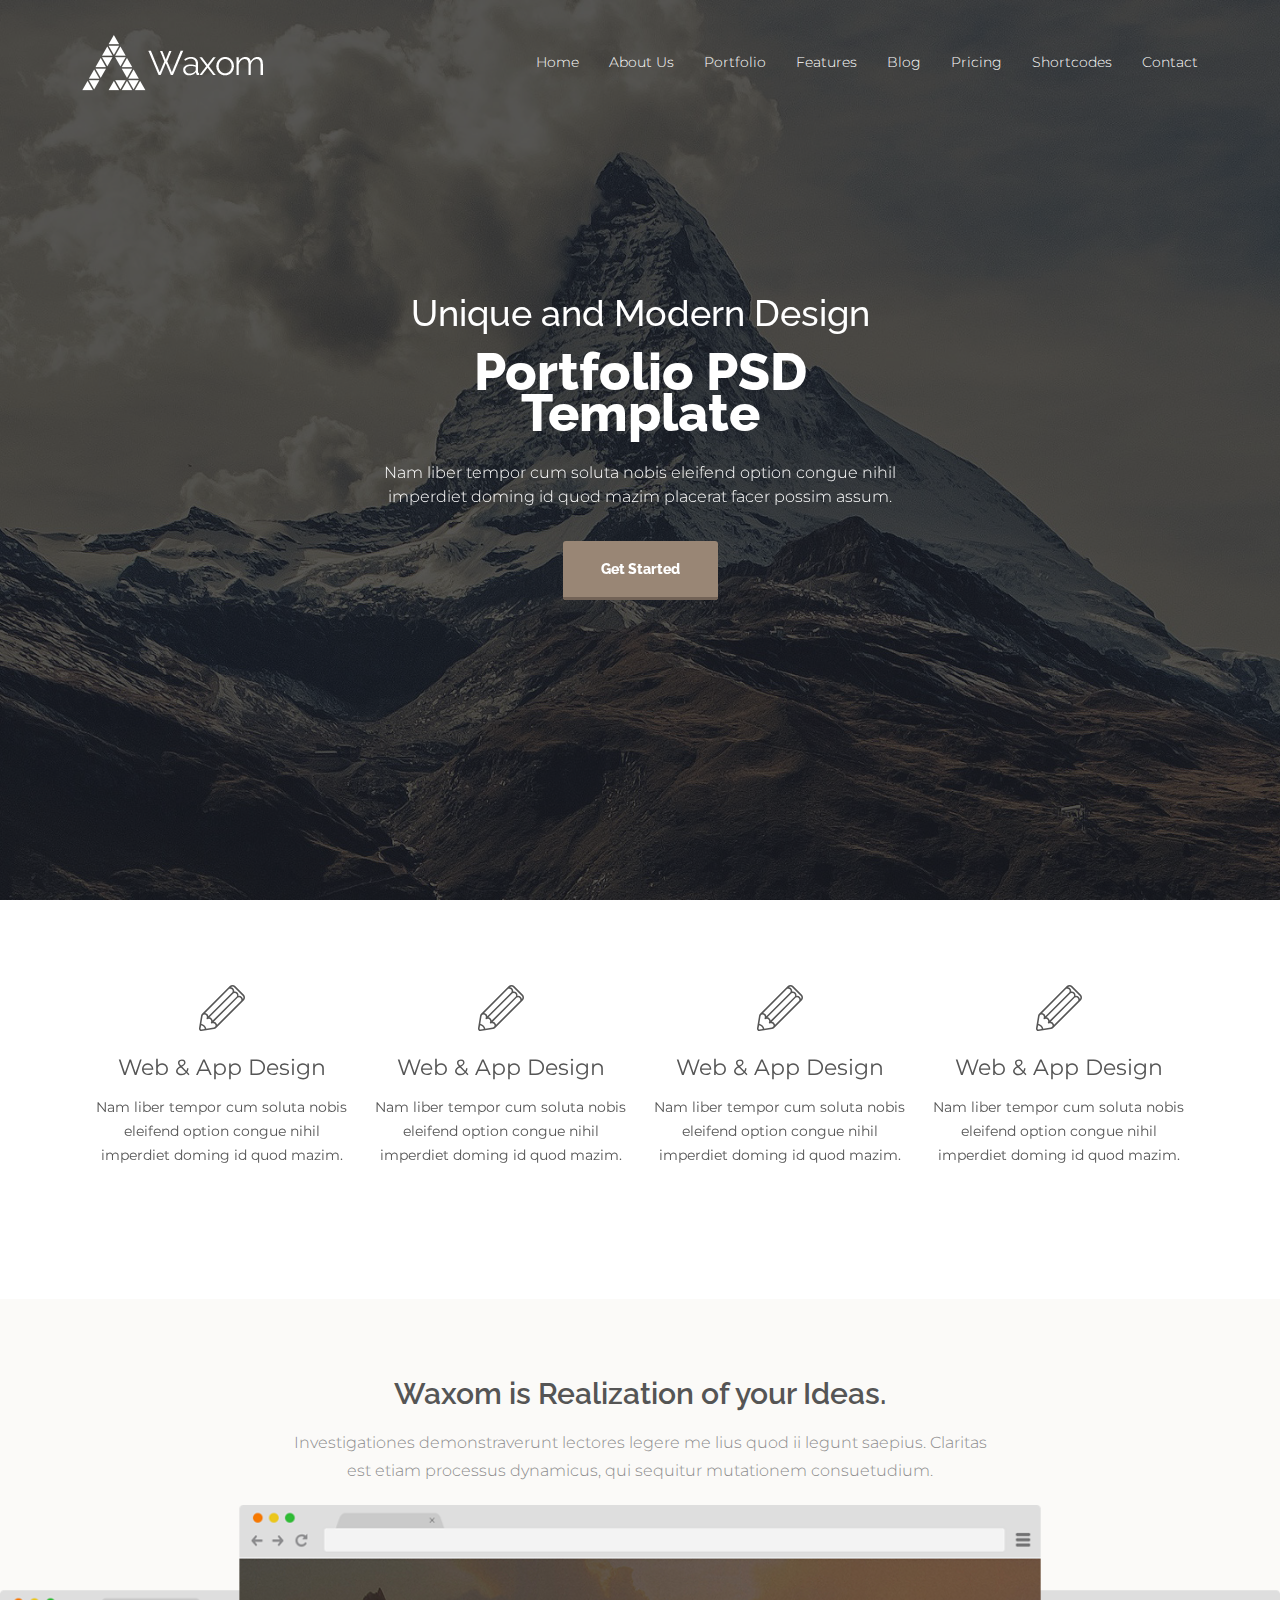
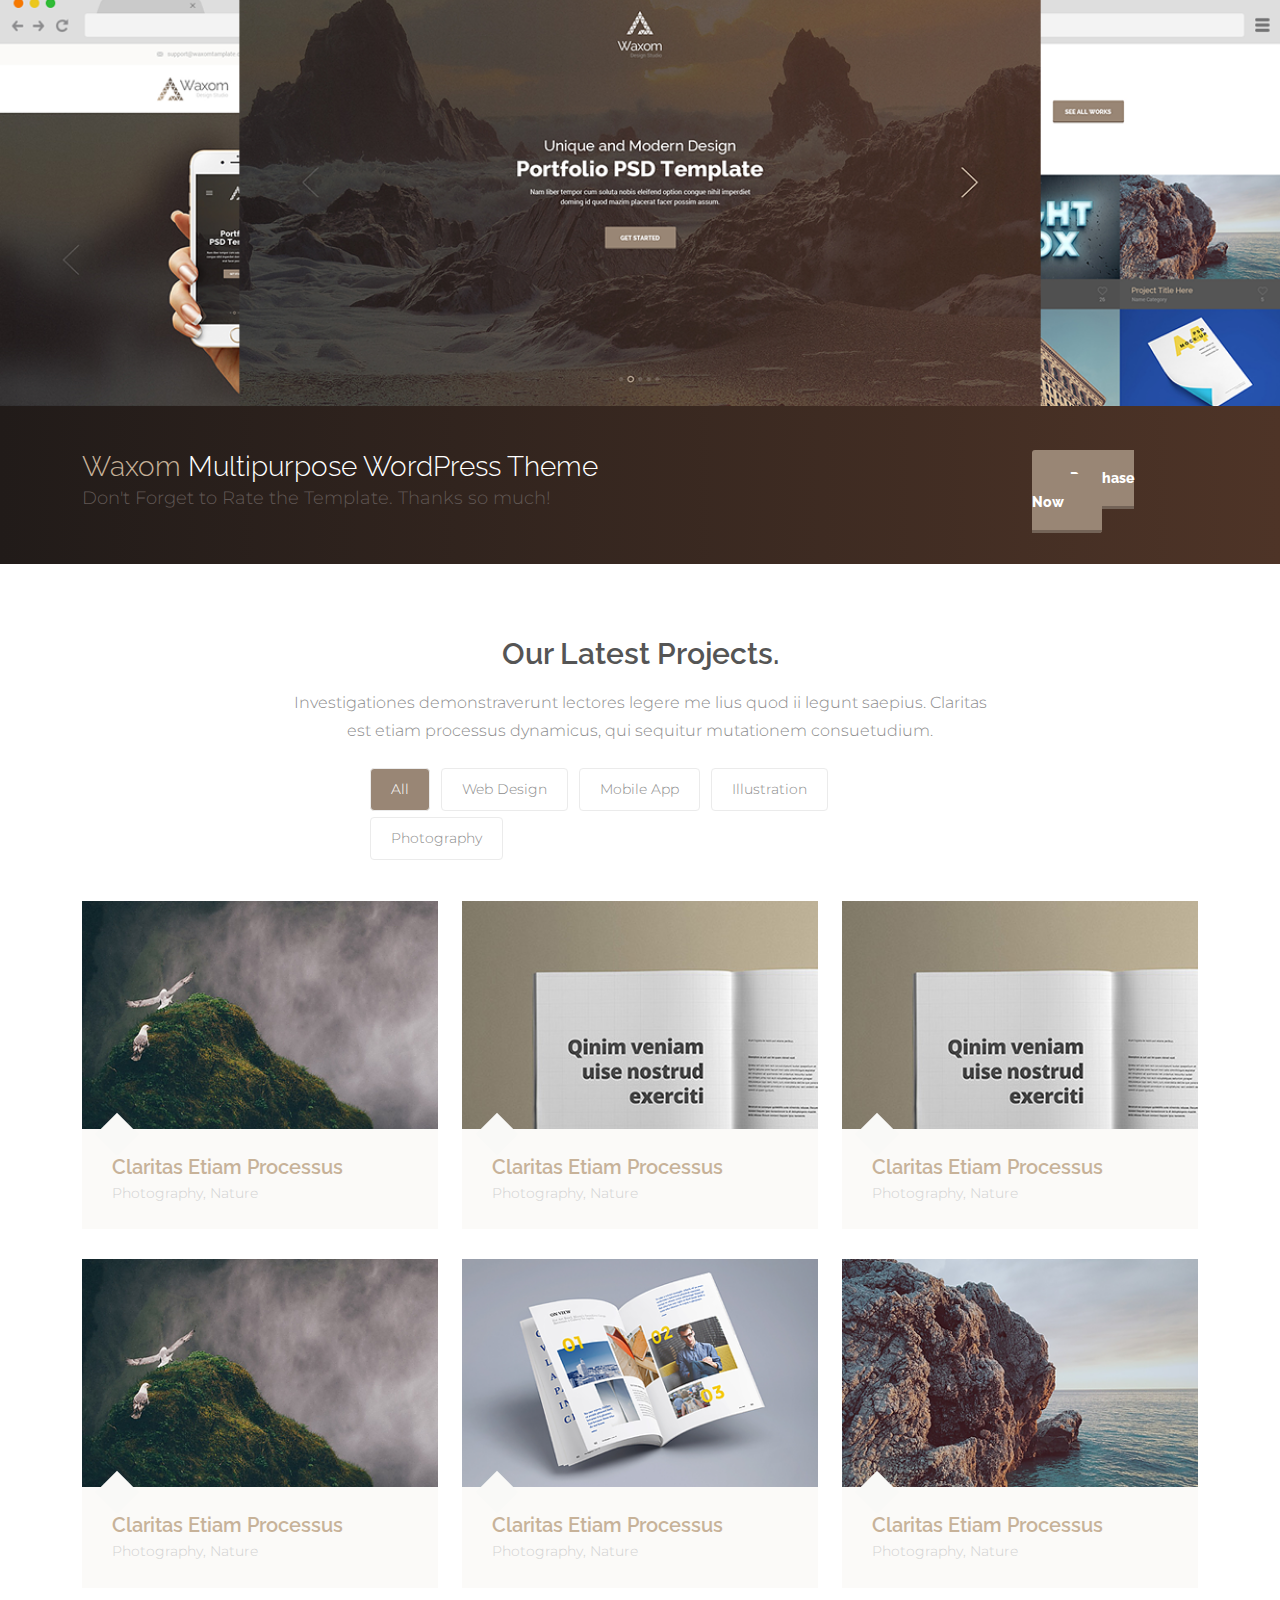
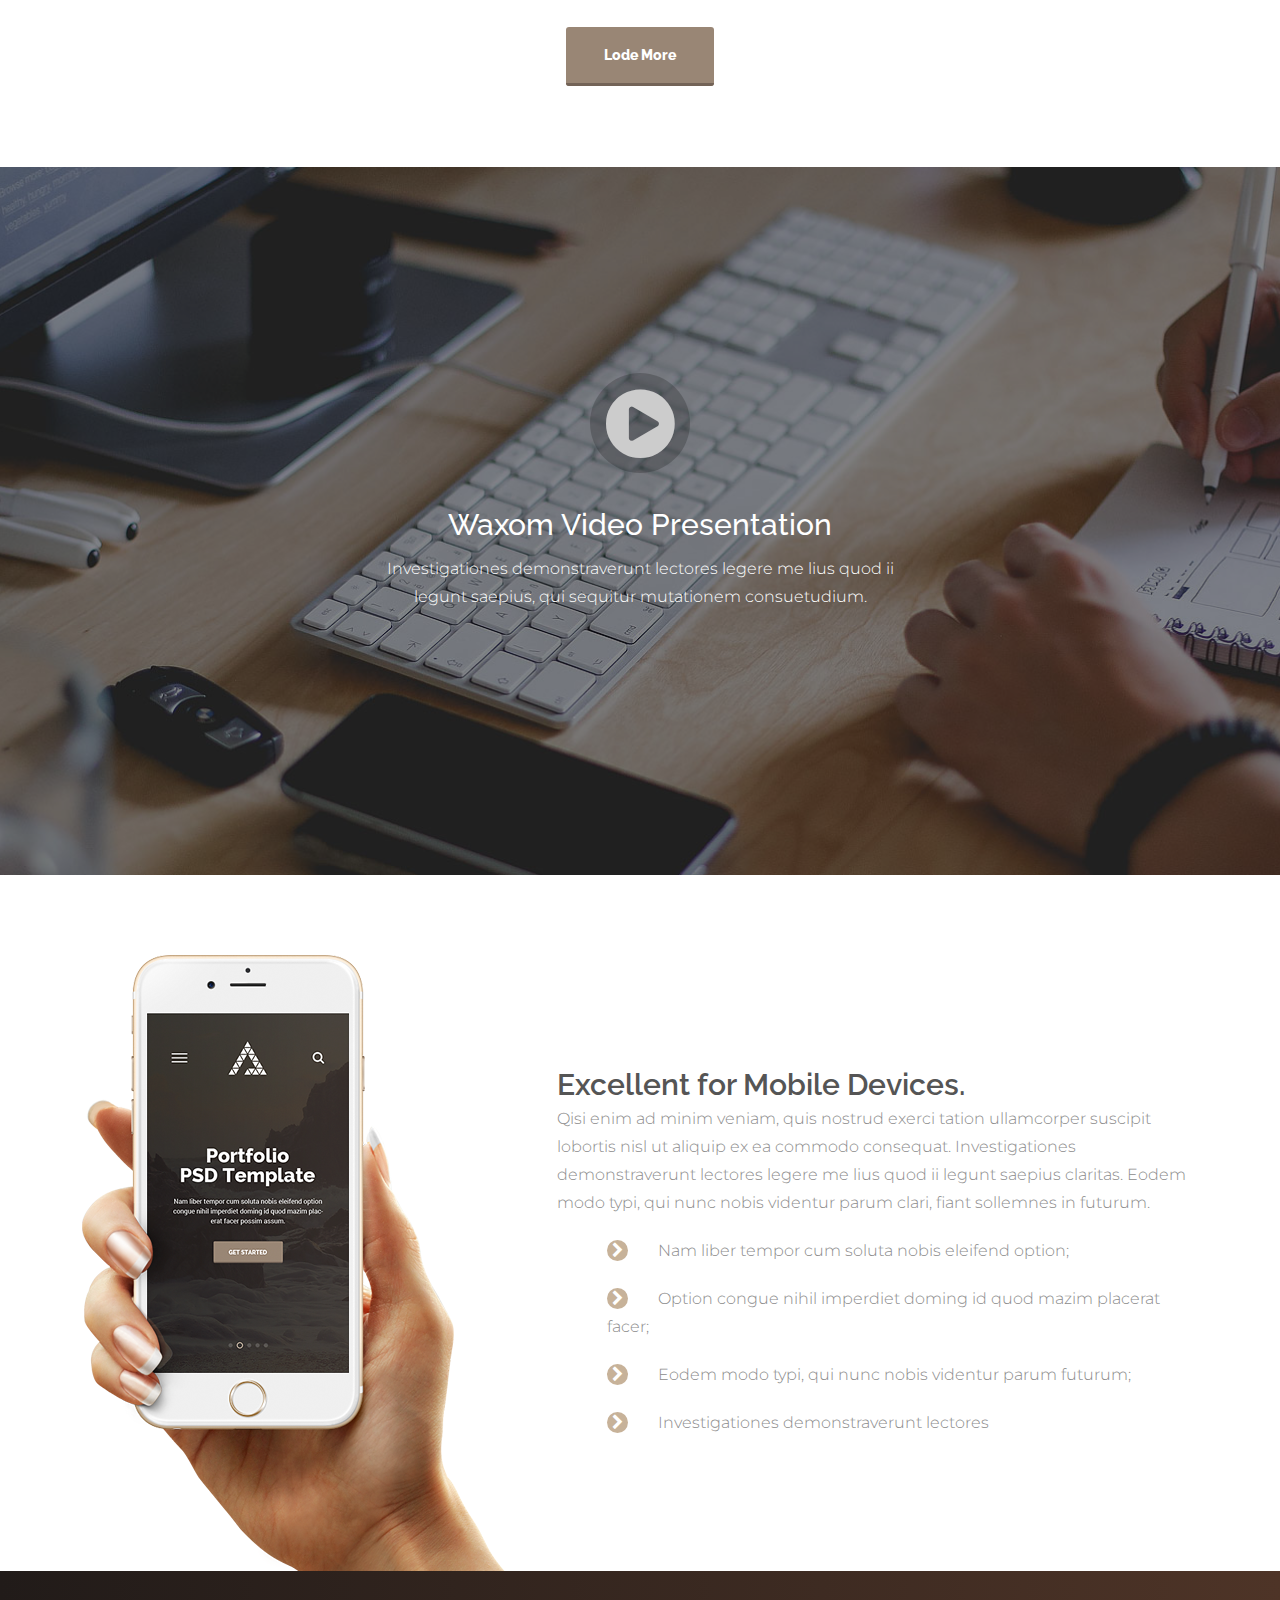
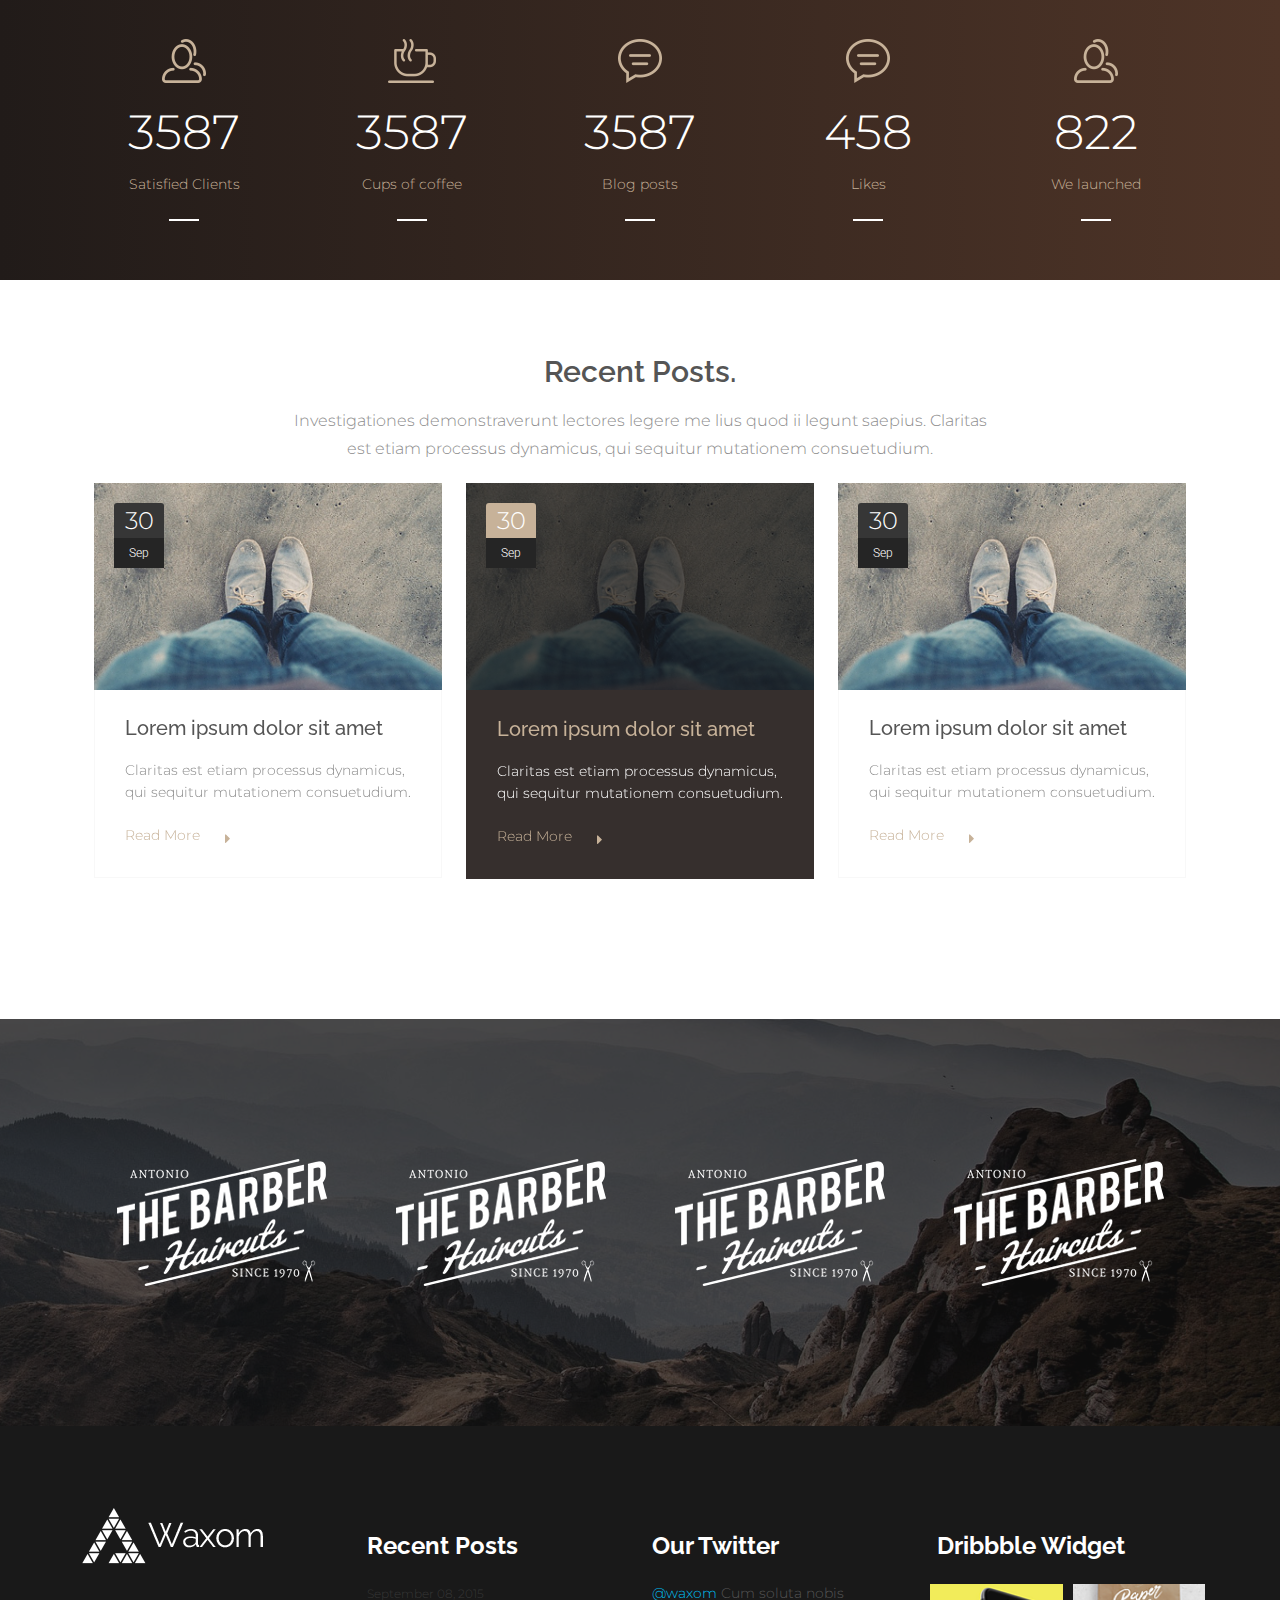
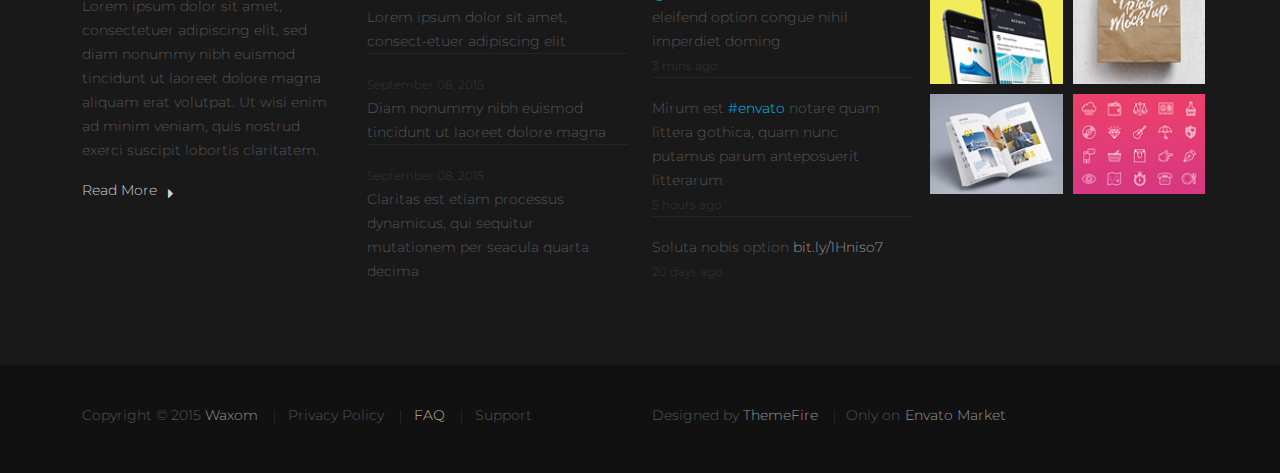
<file: index.html>
<!DOCTYPE html>
<html lang="en">
<head>
    <meta charset="UTF-8">
    <meta http-equiv="X-UA-Compatible" content="IE=edge">
    <meta name="viewport" content="width=device-width, initial-scale=1.0">
    <title>Document</title>
    <link href="https://fonts.googleapis.com/css2?family=Montserrat:wght@300;400;600;700&family=Raleway:wght@300;400;500;600;700;800&display=swap" rel="stylesheet">
    <link href="https://fonts.googleapis.com/css2?family=Roboto:wght@300;400;700&display=swap" rel="stylesheet">
    <link rel="stylesheet" href="https://cdnjs.cloudflare.com/ajax/libs/font-awesome/4.7.0/css/font-awesome.min.css">
    <link rel="stylesheet" href="css/slick.css">
    <link rel="stylesheet" href="css/venobox.min.css">
    <link rel="stylesheet" href="font/flaticon.css">
    <link rel="stylesheet" href="font/flaticon.css">
    <link rel="stylesheet" href="css/bootstrap.min.css">
    <link rel="stylesheet" href="css/style.css">
</head>
<body>

  <!--====================  navebar part goes hear   ========================-->
 
    <nav class="navbar navbar-expand-lg ">
        <div class="container">
          <a class="navbar-brand" href="#">
          <img src="images/logo.png" alt="logo">
          </a>
          <button class="navbar-toggler" type="button" data-bs-toggle="collapse" data-bs-target="#navbarSupportedContent" aria-controls="navbarSupportedContent" aria-expanded="false" aria-label="Toggle navigation">
            <span class="navbar-toggler-icon"></span>
          </button>
          <div class="collapse navbar-collapse" id="navbarSupportedContent">
            <ul class="navbar-nav ms-auto mb-2 mb-lg-0">
              <li class="nav-item">
                <a class="nav-link "  href="#">Home</a>
              </li>
              <li class="nav-item">
                <a class="nav-link" href="#">About Us</a>
              </li>
              <li class="nav-item">
                <a class="nav-link" href="#">Portfolio</a>
              </li>
              <li class="nav-item">
                <a class="nav-link" href="#">Features</a>
              </li>
              <li class="nav-item">
                <a class="nav-link" href="#">Blog</a>
              </li>
              <li class="nav-item">
                <a class="nav-link" href="#">Pricing</a>
              </li>
              <li class="nav-item">
                <a class="nav-link" href="#">Shortcodes</a>
              </li>
              <li class="nav-item">
                <a class="nav-link" href="#">Contact</a>
              </li>
            
            </ul>
            
          </div>
        </div>
      </nav>                      
    

 <!--====================  banner part goes hear   ========================-->
 <section id="banner" >
   <div class="container xtra-1">
     <div class="row">
      <div class="col-lg-6 m-auto">
        <div class="banner-conten-slider">
          <div class="banner-item text-center">
            <h3>Unique and Modern Design</h3>
            <h1>Portfolio PSD Template</h1>
            <p>Nam liber tempor cum soluta nobis eleifend option congue nihil imperdiet doming id quod mazim placerat facer possim assum.</p>
            <a href="">get started</a>
            </div>
          <div class="banner-item text-center">
            <h3>Unique and Modern Design</h3>
            <h1>Portfolio PSD Template</h1>
            <p>Nam liber tempor cum soluta nobis eleifend option congue nihil imperdiet doming id quod mazim placerat facer possim assum.</p>
            <a href="">get started</a>
            </div>
          <div class="banner-item text-center">
            <h3>Unique and Modern Design</h3>
            <h1>Portfolio PSD Template</h1>
            <p>Nam liber tempor cum soluta nobis eleifend option congue nihil imperdiet doming id quod mazim placerat facer possim assum.</p>
            <a href="#">get started</a>
            </div>
        </div>
      </div>
     </div>
   </div>
 </section>

  <!--==================== service part goes hear   ========================-->
  <section id="service">
    <div class="container">
      <div class="row service-slider">
        <div class="col-lg-3">
          <div class="service-item text-center">
            <i class="flaticon-pencil"></i>
            <h2>Web & App Design</h2>
            <p>Nam liber tempor cum soluta nobis eleifend option congue nihil imperdiet doming id quod mazim.</p>
          </div>
        </div>
        <div class="col-lg-3">
          <div class="service-item text-center">
            <i class="flaticon-pencil"></i>
            <h2>Web & App Design</h2>
            <p>Nam liber tempor cum soluta nobis eleifend option congue nihil imperdiet doming id quod mazim.</p>
          </div>
        </div>
        <div class="col-lg-3">
          <div class="service-item text-center">
            <i class="flaticon-pencil"></i>
            <h2>Web & App Design</h2>
            <p>Nam liber tempor cum soluta nobis eleifend option congue nihil imperdiet doming id quod mazim.</p>
          </div>
        </div>
        <div class="col-lg-3">
          <div class="service-item text-center">
            <i class="flaticon-pencil"></i>
            <h2>Web & App Design</h2>
            <p>Nam liber tempor cum soluta nobis eleifend option congue nihil imperdiet doming id quod mazim.</p>
          </div>
        </div>
        <div class="col-lg-3">
          <div class="service-item text-center">
            <i class="flaticon-pencil"></i>
            <h2>Web & App Design</h2>
            <p>Nam liber tempor cum soluta nobis eleifend option congue nihil imperdiet doming id quod mazim.</p>
          </div>
        </div>
      </div>
    </div>
  </section>
  
  <!--====================  mockup part goes hear   ========================-->
<section id="mockup">
  <div class="container">
    <div class="row">
      <div class="col-lg-8 m-auto">
        <div class="headline text-center">
          <h3>Waxom is Realization of your Ideas.</h3>
          <p>Investigationes demonstraverunt lectores legere me lius quod ii legunt saepius. Claritas est etiam processus dynamicus, qui sequitur mutationem consuetudium.</p>
        </div>
      </div>
    </div>
  </div>
  <div class="mockup-img text-center">
    <img src="images/moucap.png" alt="moucap"  class="img-fluid w-100">
  </div>
</section>




  <!--====================  purchase part goes hear   ========================-->
  <section id="purchase">
    <div class="container">
      <div class="row">
        <div class="col-lg-10">
          <div class="purchase-left ">
            <h3><span>Waxom</span> Multipurpose WordPress Theme</h3>
            <p>Don't Forget to Rate the Template. Thanks so much!</p>
          </div>
        </div>
        <div class="col-lg-2">
          <div class="purchase-right">
            <a href="#">Purchase Now</a>
          </div>
        </div>
      </div>
    </div>
  </section>
  <!--====================  project part goes hear   ========================-->
  <section id="project">
    <div class="container">
      <div class="row">
        <div class="col-lg-8 m-auto">
          <div class="headline text-center">
            <h3>Our Latest Projects.</h3>
            <p>Investigationes demonstraverunt lectores legere me lius quod ii legunt saepius. Claritas est etiam processus dynamicus, qui sequitur mutationem consuetudium.</p>
          </div>
        </div>
      </div>
      <div class="row">
        <div class="col-lg-6  m-auto">
          <div class="buttons">
            <button type="button" class="btn" data-filter="all">All</button>
            <button type="button" class="btn " data-filter=".Web">Web Design</button>
            <button type="button" class="btn " data-filter=".Mobile">Mobile App</button>
            <button type="button" class="btn " data-filter=".Illus">Illustration</button>
            <button type="button" class="btn " data-filter=".Photo">Photography</button>
          </div>
        </div>
      </div>
      <div class="row project-main">
        <div class="col-lg-4 mix Web">
          <div class="project-item">
            <div class="project-img">
              <img src="images/project4.png" alt="project4" class="img-fluid w-100">
              <div class="project-img-overlay d-flex justify-content-center align-items-center">
               <div class="icons">
                <a href="#">
                  <i class="fa fa-link"></i>
                </a>
                <a href="">
                  <i class="fa fa-search"></i>
                </a>
               </div>
              </div>
            </div>
            
            <div class="project-info">
              <h3>Claritas Etiam Processus</h3>
              <p>Photography, Nature</p>
            </div>
          </div>
        </div>
        <div class="col-lg-4 mix Mobile">
          <div class="project-item">
            <div class="project-img">
              <img src="images/project3.png" alt="project3" class="img-fluid w-100">
              <div class="project-img-overlay d-flex justify-content-center align-items-center">
               <div class="icons">
                <a href="#">
                  <i class="fa fa-link"></i>
                </a>
                <a>
                  <i class="fa fa-search"></i>
                </a>
               </div>
              </div>
            </div>
            
            <div class="project-info">
              <h3>Claritas Etiam Processus</h3>
              <p>Photography, Nature</p>
            </div>
          </div>
        </div>
        <div class="col-lg-4 mix Illus">
          <div class="project-item">
            <div class="project-img">
              <img src="images/project3.png" alt="project3" class="img-fluid w-100">
              <div class="project-img-overlay d-flex justify-content-center align-items-center">
               <div class="icons">
                <a href="#">
                  <i class="fa fa-link"></i>
                </a>
                <a href="">
                  <i class="fa fa-search"></i>
                </a>
               </div>
              </div>
            </div>
            
            <div class="project-info">
              <h3>Claritas Etiam Processus</h3>
              <p>Photography, Nature</p>
            </div>
          </div>
        </div>
        <div class="col-lg-4 mix Web">
          <div class="project-item">
            <div class="project-img">
              <img src="images/project4.png" alt="project4" class="img-fluid w-100">
              <div class="project-img-overlay d-flex justify-content-center align-items-center">
               <div class="icons">
                <a href="#">
                  <i class="fa fa-link"></i>
                </a>
                <a href="">
                  <i class="fa fa-search"></i>
                </a>
               </div>
              </div>
            </div>
            
            <div class="project-info">
              <h3>Claritas Etiam Processus</h3>
              <p>Photography, Nature</p>
            </div>
          </div>
        </div>
        <div class="col-lg-4 mix Photo">
          <div class="project-item">
            <div class="project-img">
              <img src="images/project5.png" alt="project5" class="img-fluid w-100">
              <div class="project-img-overlay d-flex justify-content-center align-items-center">
               <div class="icons">
                <a href="#">
                  <i class="fa fa-link"></i>
                </a>
                <a href="">
                  <i class="fa fa-search"></i>
                </a>
               </div>
              </div>
            </div>
            
            <div class="project-info">
              <h3>Claritas Etiam Processus</h3>
              <p>Photography, Nature</p>
            </div>
          </div>
        </div>
        <div class="col-lg-4 mix Mobile">
          <div class="project-item">
            <div class="project-img">
              <img src="images/project6.png" alt="project6" class="img-fluid w-100">
              <div class="project-img-overlay d-flex justify-content-center align-items-center">
               <div class="icons">
                <a href="#">
                  <i class="fa fa-link"></i>
                </a>
                <a href="">
                  <i class="fa fa-search"></i>
                </a>
               </div>
              </div>
            </div>
            
            <div class="project-info">
              <h3>Claritas Etiam Processus</h3>
              <p>Photography, Nature</p>
            </div>
          </div>
        </div>
      </div>
      <div class="row">
        <div class="col-lg-12">
          <div class="view-btn text-center">
            <a href="#">lode more</a>
          </div>
        </div>
      </div>
    </div>
  </section>
  <!--====================  Video part goes hear   ========================-->
<section id="video">
  <div class="container">
    <div class="row ">
      <div class="col-lg-6 m-auto ">
        <div class="video text-center">
          <div class="video-item">
          <a class="my-video-links" data-autoplay="true" data-vbtype="video" href=https://youtu.be/aSqzIdC68ng><i class="fa fa-play-circle"></i></a>
          <h3>Waxom Video Presentation</h3>
          <p>Investigationes demonstraverunt lectores legere me lius quod ii legunt saepius, qui sequitur mutationem consuetudium.</p>
          </div>
        </div>
      </div>
    </col-lg-6>
    </div>
  </div>
</section>


  <!--====================  Mobile part goes hear   ========================-->
  <section id="mobile">
    <div class="container">
      <div class="row">
        <div class="col-lg-5">
          <div class="mobile-img">
            
            <img src="images/mobile.png" alt="mobile" class="img-fluid">

          </div>
        </div>
        <div class="col-lg-7">
          <div class="mobile-text">
            <h2>Excellent for Mobile Devices.</h2>
            <p>Qisi enim ad minim veniam, quis nostrud exerci tation ullamcorper suscipit lobortis nisl ut aliquip ex ea commodo consequat. Investigationes demonstraverunt lectores legere me lius quod ii legunt saepius claritas. Eodem modo typi, qui nunc nobis videntur parum clari, fiant sollemnes in futurum.</p>
            <div class="mobile-feat-icon">
              <p><i class="fa fa-chevron-right"></i>Nam liber tempor cum soluta nobis eleifend option;</p>
              <p><i class="fa fa-chevron-right"></i>Option congue nihil imperdiet doming id quod mazim placerat facer;</p>
              <p><i class="fa fa-chevron-right"></i>Eodem modo typi, qui nunc nobis videntur parum futurum;</p>
              <p><i class="fa fa-chevron-right"></i>Investigationes demonstraverunt lectores</p>
            </div>
          </div>
        </div>
      </div>
    </div>
  </section>
  <!--====================  counter part goes hear   ========================-->


  <section id="counter">
    <div class="container">
      <div class="row">
        <div class="col-lg">
            <div class="counter-item text-center">
              <img src="images/counter1.png" alt="counter1 fluid w-100">
              <h3 class="counter">3587</h3>
              <p>Satisfied Clients</p>
            </div>
          </div>
        <div class="col-lg">
            <div class="counter-item text-center">
              <img src="images/counter2.png" alt="counter fluid w-100">
              <h3 class="counter">3587</h3>
              <p>Cups of coffee</p>
            </div>
        </div>
        <div class="col-lg">

            <div class="counter-item text-center">
              <img src="images/counter3.png" alt="counter3 fluid w-100">
              <h3 class="counter">3587</h3>
              <p>Blog posts</p>
            </div>

        </div>
        <div class="col-lg">
         
            <div class="counter-item text-center">
              <img src="images/counter4.png" alt="counter4  fluid w-100">
              <h3 class="counter">458</h3>
              <p>Likes</p>
            </div>
          
        </div>
        <div class="col-lg">
            <div class="counter-item text-center">
              <img src="images/counter1.png" alt="counter4 fluid w-100">
              <h3 class="counter">822</h3>
              <p>We launched</p>
            </div>
        </div>
      </div>
    </div>
  </section>
  <!--====================  blogs postpart goes hear   ========================-->
  <section id="blogs">
    <div class="container">
      <div class="row headline-blog ">
        <div class="col-lg-8 m-auto">
          <div class="headline text-center">
            <h3>Recent Posts.</h3>
            <p>Investigationes demonstraverunt lectores legere me lius quod ii legunt saepius. Claritas est etiam processus dynamicus, qui sequitur mutationem consuetudium.</p>
          </div>
        </div>
      </div>
      <div class="row blog-main">
        <div class="col-lg-4">
          <div class="blog-item">
            <div class="blog-img">
              <img src="images/blog1.png" alt="blog1" class=" img-fluid w-100">
              <div class="blog-img-overlay"></div>
              <div class="date">
                <div class="day text-center">
                  <h3>30</h3>
                </div>
                <div class="month text-center">
                  <p>Sep</p>
                </div>
              </div>
            </div>
            <div class="blog-text ">
              <h3>Lorem ipsum dolor sit amet</h3>
              <p>Claritas est etiam processus dynamicus, qui sequitur mutationem consuetudium.</p>
              <div class="read">
               <a href="#">Read More <i class="fa fa-caret-right"></i></a>
                
              </div>
            </div>
          </div>
        </div>
        <div class="col-lg-4">
          <div class="blog-item">
            <div class="blog-img">
              <img src="images/blog1.png" alt="blog1" class=" img-fluid w-100">
              <div class="blog-img-overlay"></div>
              <div class="date">
                <div class="day text-center">
                  <h3>30</h3>
                </div>
                <div class="month text-center">
                  <p>Sep</p>
                </div>
              </div>
            </div>
            <div class="blog-text ">
              <h3>Lorem ipsum dolor sit amet</h3>
              <p>Claritas est etiam processus dynamicus, qui sequitur mutationem consuetudium.</p>
              <div class="read">
               <a href="#">Read More <i class="fa fa-caret-right"></i></a>
                
              </div>
            </div>
          </div>
        </div>
        <div class="col-lg-4">
          <div class="blog-item">
            <div class="blog-img">
              <img src="images/blog1.png" alt="blog1" class=" img-fluid w-100">
              <div class="blog-img-overlay"></div>
              <div class="date">
                <div class="day text-center">
                  <h3>30</h3>
                </div>
                <div class="month text-center">
                  <p>Sep</p>
                </div>
              </div>
            </div>
            <div class="blog-text ">
              <h3>Lorem ipsum dolor sit amet</h3>
              <p>Claritas est etiam processus dynamicus, qui sequitur mutationem consuetudium.</p>
              <div class="read">
               <a href="#">Read More <i class="fa fa-caret-right"></i></a> 
              </div>
            </div>
          </div>
        </div>
        <div class="col-lg-4">
          <div class="blog-item">
            <div class="blog-img">
              <img src="images/blog1.png" alt="blog1" class=" img-fluid w-100">
              <div class="blog-img-overlay"></div>
              <div class="date">
                <div class="day text-center">
                  <h3>30</h3>
                </div>
                <div class="month text-center">
                  <p>Sep</p>
                </div>
              </div>
            </div>
            <div class="blog-text ">
              <h3>Lorem ipsum dolor sit amet</h3>
              <p>Claritas est etiam processus dynamicus, qui sequitur mutationem consuetudium.</p>
              <div class="read">
               <a href="#">Read More <i class="fa fa-caret-right"></i></a>
              </div>
            </div>
          </div>
        </div>
      </div>

    </div>
  </section>






<!--====================  Brand part goes hear   ========================-->
<section id="brand"> 
  <div class="container">
    <div class="row brand-main">
      <div class="col-lg-3">
        <div class="brand-img text-center">
          <img src="images/brandimg1.png" alt="brandimg1" class="img-fluid">
        </div>
      </div>
      <div class="col-lg-3">
        <div class="brand-img text-center">
          <img src="images/brandimg1.png" alt="brandimg1" class="img-fluid">
        </div>
      </div>
      <div class="col-lg-3">
        <div class="brand-img text-center">
          <img src="images/brandimg1.png" alt="brandimg1" class="img-fluid">
        </div>
      </div>
      <div class="col-lg-3">
        <div class="brand-img text-center">
          <img src="images/brandimg1.png" alt="brandimg1" class="img-fluid">
        </div>
      </div>
      <div class="col-lg-3">
        <div class="brand-img text-center">
          <img src="images/brandimg1.png" alt="brandimg1" class="img-fluid">
        </div>
      </div>
    </div>
  </div>
</section>



  <!--====================  footer part goes hear   ========================-->
  <footer id="footer">
      <div class="container">
          <div class="row">
              <div class="col-lg-3">
                  <div class="footer-item">
                    <img src="images/footer-logo.png" alt="footer-logo">
                    <p class="xtra1">Lorem ipsum dolor sit amet, consectetuer adipiscing elit, sed diam nonummy nibh euismod tincidunt ut laoreet dolore magna aliquam erat volutpat. Ut wisi enim ad minim veniam, quis nostrud exerci suscipit lobortis claritatem.</p>

                    <div class="read">
                      <a href="#">read more</a><i class="fa fa-caret-right"></i>
                    </div>
                  </div>
              </div>

              <div class="col-lg-3">
                <div class="footer-item footer-post">
                    <h3>Recent Posts</h3>
                    <div class="post-item">
                      <span>September 08, 2015</span>
                      <p>Lorem ipsum dolor sit amet, consect-etuer adipiscing elit</p>
                    </div>
                    <div class="post-item">
                      <span>September 08, 2015</span>
                      <p>Diam nonummy nibh euismod tincidunt ut laoreet dolore magna</p>
                    </div>
                    <div class="post-item">
                      <span>September 08, 2015</span>
                      <p>Claritas est etiam processus dynamicus, qui sequitur mutationem per seacula quarta decima</p>
                    </div>
                </div>
              </div>


              <div class="col-lg-3">
                <div class="footer-item footer-post">
                    <h3>Our Twitter</h3>
                    <div class="post-item ">
                      <p class="xtra-2"><span>@waxom</span> Cum soluta nobis eleifend option congue nihil imperdiet doming</p>
                      <span>3 mins ago</span>
                    </div>
                    <div class="post-item">
                      <p class="xtra-3">Mirum est <span>#envato</span> notare quam littera gothica, quam nunc putamus parum anteposuerit litterarum</p>
                      <span>5 hours ago</span>
                    </div>
                    <div class="post-item">
                      <p class="xtra-4">Soluta nobis option <span>bit.ly/1Hniso7</span></p>
                      <span>20 days ago</span>
                    </div>
                </div>
              </div>

              <div class="col-lg-3">
                <div class="footer-item footer-post">
                  <h3>Dribbble Widget</h3>
                  <div class="row xtra-5">
                    <div class="col-lg-6 px-0">
                         <div class="dribble-img">
                           <img src="images/dribble1.png" alt="dribble1" class="img-fluid w-100">
                         </div>
                        </div>
                    <div class="col-lg-6 px-0">
                         <div class="dribble-img">
                           <img src="images/dribble2.png" alt="dribble2" class="img-fluid w-100">
                         </div>
                        </div>
                    <div class="col-lg-6 px-0">
                         <div class="dribble-img">
                           <img src="images/dribble3.png" alt="dribble3" class="img-fluid w-100">
                         </div>
                        </div>
                    <div class="col-lg-6 px-0">
                         <div class="dribble-img">
                           <img src="images/dribble4.png" alt="dribble4" class="img-fluid w-100">
                         </div>
                        </div>
                    </div>
                  </div>
                </div>
              </div>
          </div>
      </div>
  </footer>






  <!--====================  Copyright part goes hear   ========================-->
  <section id="copyright">
    <div class="container">
      <div class="row">
        <div class="col-lg-6">
          <div class="copyright-left">
            <p>Copyright © 2015 <span> Waxom </span><a href="#">Privacy Policy</a>    <a class="xtra-6" href="#">FAQ</a>    <a href="#">Support</a> </p>
          </div>
        </div>
        <div class="col-lg-6">
            <div class="copyright-right">
            <p>Designed by <a  class="xtra-7" href="#">ThemeFire</a>   <span class="xtra-6">Only on</span><a href="#">Envato Market</a> </p>
            </div>
        </div>
      </div>
    </div>
  </section>
  <!--====================  navebar part goes hear   ========================-->
  <!--====================  navebar part goes hear   ========================-->
  <!--====================  navebar part goes hear   ========================-->
  <!--====================  navebar part goes hear   ========================-->
  <!--====================  navebar part goes hear   ========================-->
  <!--====================  navebar part goes hear   ========================-->
  <!--====================  navebar part goes hear   ========================-->
  <!--====================  navebar part goes hear   ========================-->
  <!--====================  navebar part goes hear   ========================-->
  <!--====================  navebar part goes hear   ========================-->

  
<script src="js/jquery-1.12.4.min.js"></script>
<script src="js/bootstrap.bundle.min.js"></script>
<script src="js/venobox.min.js"></script>
<script src="js/slick.min.js"></script>
<script src="js/waypoints.min.js"></script>
<script src="js/jquery.counterup.min.js"></script>
<script src="js/mixitup.min.js"></script>
<script src="js/custom.js"></script>
</body>
</html>
</file>
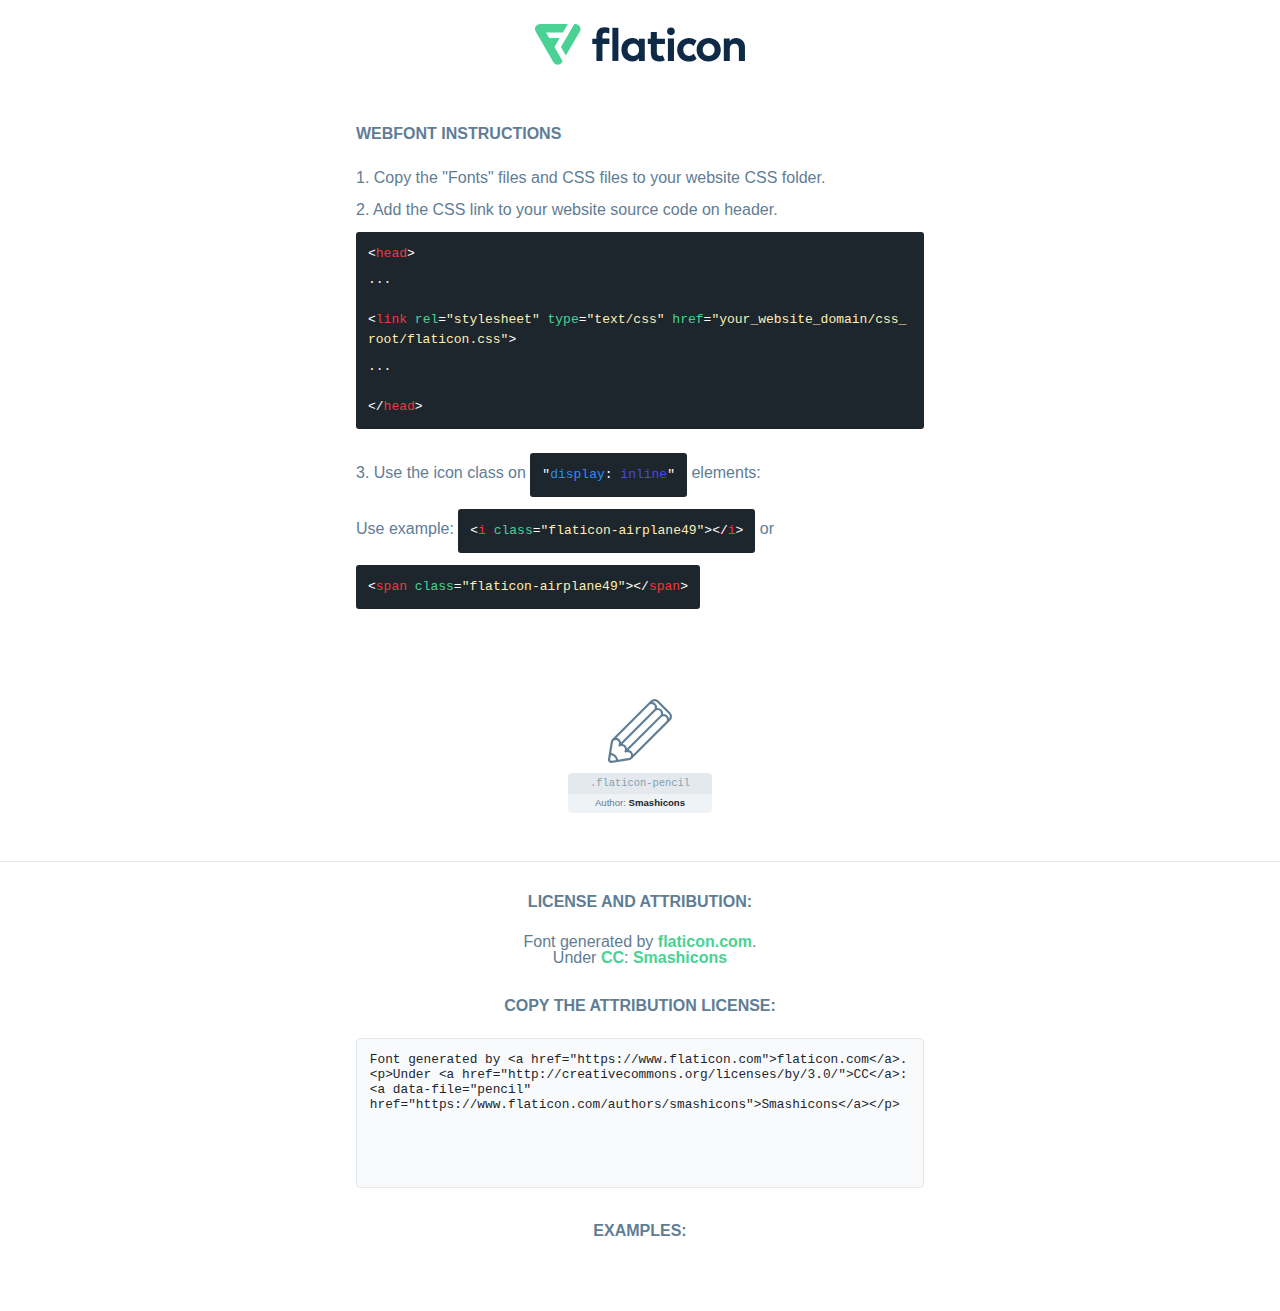
<file: font/flaticon.html>
<!DOCTYPE html>
<html lang="en">
<head>
    <title>Flaticon Webfont</title>
    <link rel="stylesheet" type="text/css" href="flaticon.css"/>
    <meta charset="UTF-8">
    <style>
        html, body, div, span, applet, object, iframe,
        h1, h2, h3, h4, h5, h6, p, blockquote, pre,
        a, abbr, acronym, address, big, cite, code,
        del, dfn, em, img, ins, kbd, q, s, samp,
        small, strike, strong, sub, sup, tt, var,
        b, u, i, center,
        dl, dt, dd, ol, ul, li,
        fieldset, form, label, legend,
        table, caption, tbody, tfoot, thead, tr, th, td,
        article, aside, canvas, details, embed,
        figure, figcaption, footer, header, hgroup,
        menu, nav, output, ruby, section, summary,
        time, mark, audio, video {
            margin: 0;
            padding: 0;
            border: 0;
            font-size: 100%;
            font: inherit;
            vertical-align: baseline;
        }

        /* HTML5 display-role reset for older browsers */
        article, aside, details, figcaption, figure,
        footer, header, hgroup, menu, nav, section {
            display: block;
        }

        body {
            line-height: 1;
        }

        ol, ul {
            list-style: none;
        }

        blockquote, q {
            quotes: none;
        }

        blockquote:before, blockquote:after,
        q:before, q:after {
            content: '';
            content: none;
        }

        table {
            border-collapse: collapse;
            border-spacing: 0;
        }

        body {
            font-family: Helvetica, Arial, sans-serif;
            font-size: 16px;
            color: #5f7d95;
        }

        a {
            color: #4AD295;
            font-weight: bold;
            text-decoration: none;
        }

        * {
            -moz-box-sizing: border-box;
            -webkit-box-sizing: border-box;
            box-sizing: border-box;
            margin: 0;
            padding: 0;
        }

        [class^="flaticon-"]:before, [class*=" flaticon-"]:before, [class^="flaticon-"]:after, [class*=" flaticon-"]:after {
            font-family: Flaticon;
            font-size: 30px;
            font-style: normal;
            margin-left: 20px;
            color: #333;
        }

        .wrapper {
            max-width: 600px;
            margin: auto;
            padding: 0 1em;
        }

        .title {
            margin-bottom: 24px;
            text-transform: uppercase;
            font-weight: bold;
        }

        header {
            text-align: center;
            padding: 24px;
        }

        header .logo {
            width: 210px;
            height: auto;
            border: none;
            display: inline-block;
        }

        header strong {
            font-size: 28px;
            font-weight: 500;
            vertical-align: middle;
        }

        .demo {
            margin: 2em auto;
            line-height: 1.25em;
        }

        .demo ul li {
            margin-bottom: 12px;
        }

        .demo ul li code {
            background-color: #1D262D;
            border-radius: 3px;
            padding: 12px;
            display: inline-block;
            color: #fff;
            font-family: Consolas, Monaco, Lucida Console, Liberation Mono, DejaVu Sans Mono, Bitstream Vera Sans Mono, Courier New, monospace;
            font-weight: lighter;
            margin-top: 12px;
            font-size: 13px;
            word-break: break-all;
        }

        .demo ul li code .red {
            color: #EC3A3B;
        }

        .demo ul li code .green {
            color: #4AD295;
        }

        .demo ul li code .yellow {
            color: #FFEEB6;
        }

        .demo ul li code .blue {
            color: #2C8CF4;
        }

        .demo ul li code .purple {
            color: #4949E7;
        }

        .demo ul li code .dots {
            margin-top: 0.5em;
            display: block;
        }

        #glyphs {
            border-bottom: 1px solid #E3E9ED;
            padding: 2em 0;
            text-align: center;
        }

        .glyph {
            display: inline-block;
            width: 9em;
            margin: 1em;
            text-align: center;
            vertical-align: top;
            background: #FFF;
        }

        .glyph .flaticon {
            padding: 10px;
            display: block;
            font-family: "Flaticon";
            font-size: 64px;
            line-height: 1;
        }

        .glyph .flaticon:before {
            font-size: 64px;
            color: #5f7d95;
            margin-left: 0;
        }

        .class-name {
            font-size: 0.65em;
            background-color: #E3E9ED;
            color: #869FB2;
            border-radius: 4px 4px 0 0;
            padding: 0.5em;
            font-family: Consolas, Monaco, Lucida Console, Liberation Mono, DejaVu Sans Mono, Bitstream Vera Sans Mono, Courier New, monospace;
        }

        .author-name {
            font-size: 0.6em;
            background-color: #EFF3F6;
            border-top: 0;
            border-radius: 0 0 4px 4px;
            padding: 0.5em;
        }

        .author-name a {
            color: #1D262D;
        }

        .class-name:last-child {
            font-size: 10px;
            color: #888;
        }

        .class-name:last-child a {
            font-size: 10px;
            color: #555;
        }

        .glyph > input {
            display: block;
            width: 100px;
            margin: 5px auto;
            text-align: center;
            font-size: 12px;
            cursor: text;
        }

        .glyph > input.icon-input {
            font-family: "Flaticon";
            font-size: 16px;
            margin-bottom: 10px;
        }

        .attribution .title {
            margin-top: 2em;
        }

        .attribution textarea {
            background-color: #F8FAFB;
            color: #1D262D;
            padding: 1em;
            border: none;
            box-shadow: none;
            border: 1px solid #E3E9ED;
            border-radius: 4px;
            resize: none;
            width: 100%;
            height: 150px;
            font-size: 0.8em;
            font-family: Consolas, Monaco, Lucida Console, Liberation Mono, DejaVu Sans Mono, Bitstream Vera Sans Mono, Courier New, monospace;
            -webkit-appearance: none;
        }

        .attribution textarea:hover {
            border-color: #CFD9E0;
        }

        .attribution textarea:focus {
            border-color: #4AD295;
        }

        .iconsuse {
            margin: 2em auto;
            text-align: center;
            max-width: 1200px;
        }

        .iconsuse:after {
            content: '';
            display: table;
            clear: both;
        }

        .iconsuse .image {
            float: left;
            width: 25%;
            padding: 0 1em;
        }

        .iconsuse .image p {
            margin-bottom: 1em;
        }

        .iconsuse .image span {
            display: block;
            font-size: 0.65em;
            background-color: #222;
            color: #fff;
            border-radius: 4px;
            padding: 0.5em;
            color: #FFFF99;
            margin-top: 1em;
            font-family: Consolas, Monaco, Lucida Console, Liberation Mono, DejaVu Sans Mono, Bitstream Vera Sans Mono, Courier New, monospace;
        }

        .flaticon:before {
            color: #5f7d95;
        }

        #footer {
            text-align: center;
            background-color: #1D262D;
            color: #869FB2;
            padding: 12px;
            font-size: 14px;
        }

        #footer a {
            font-weight: normal;
        }

        @media (max-width: 960px) {
            .iconsuse .image {
                width: 50%;
            }
        }

        .preview {
            width: 100px;
            display: inline-block;
            margin: 10px;
        }

        .preview .inner {
            display: inline-block;
            width: 100%;
            text-align: center;
            background: #f5f5f5;
            -webkit-border-radius: 3px 3px 0 0;
            -moz-border-radius: 3px 3px 0 0;
            border-radius: 3px 3px 0 0;
        }

        .preview .inner  {
            line-height: 85px;
            font-size: 40px;
            color: #333;
        }

        .label {
            display: inline-block;
            width: 100%;
            box-sizing: border-box;
            padding: 5px;
            font-size: 10px;
            font-family: Monaco, monospace;
            color: #666;
            white-space: nowrap;
            overflow: hidden;
            text-overflow: ellipsis;
            background: #ddd;
            -webkit-border-radius: 0 0 3px 3px;
            -moz-border-radius: 0 0 3px 3px;
            border-radius: 0 0 3px 3px;
            color: #666;
        }
    </style>
</head>
<body>
    <header>
        <a href="https://www.flaticon.com/" target="_blank" class="logo">
            <svg xmlns="http://www.w3.org/2000/svg" viewBox="0 0 394.3 76.5">
                <path d="M156.6,69.4H145.3V7.1h11.3Z" style="fill:#0e2a47"/>
                <path d="M206.2,69.4h-11V64.8a15.4,15.4,0,0,1-12.6,5.7c-11.6,0-20.3-9.5-20.3-22.1s8.8-22.1,20.3-22.1a15.4,15.4,0,0,1,12.6,5.8V27.5h11Zm-32.4-21c0,6.4,4.2,11.6,10.8,11.6s10.8-4.9,10.8-11.6-4.4-11.6-10.8-11.6S173.9,42,173.9,48.4Z"
                      style="fill:#0e2a47"/>
                <path d="M262.5,13.7a7.2,7.2,0,0,1-14.4,0,7.2,7.2,0,1,1,14.4,0ZM261,69.4H249.6v-42H261Z"
                      style="fill:#0e2a47"/>
                <path id="_Trazado_" data-name="&lt;Trazado&gt;"
                      d="M139.6,17.8a16.6,16.6,0,0,0-8-1.4c-3.2.4-4.9,2-4.9,5.9v5.1h13V37.5h-13v32H115.4v-32h-7.8v-10h7.8V22.2c0-9.9,5.2-16.3,15-16.3a23.4,23.4,0,0,1,9.3,1.8Z"
                      style="fill:#0e2a47"/>
                <path d="M235.1,60c-3.5,0-6.3-1.9-6.3-7.1V37.5H244v-10H228.8V15H217.5V27.5h-5.7v10h5.7V53.7c0,10.9,5.3,16.8,15.7,16.8A22.9,22.9,0,0,0,244,68l-4.3-9.1A12.3,12.3,0,0,1,235.1,60Z"
                      style="fill:#0e2a47"/>
                <path d="M348.9,48.4c0,12.6-9.7,22.1-22.7,22.1s-22.7-9.4-22.7-22.1,9.6-22.1,22.7-22.1S348.9,35.8,348.9,48.4Zm-33.9,0c0,6.8,4.8,11.6,11.1,11.6s11.2-4.8,11.2-11.6-4.8-11.6-11.2-11.6S315.1,41.6,315.1,48.4Z"
                      style="fill:#0e2a47"/>
                <path d="M394.3,42.7V69.4H382.9V46.3c0-6.1-3-9.4-8.2-9.4s-8.9,3.2-8.9,9.5v23H354.6v-42h11v4.9c3-4.5,7.6-6.1,12.3-6.1C387.5,26.3,394.3,33,394.3,42.7Z"
                      style="fill:#0e2a47"/>
                <path d="M298,55.7h0a12.4,12.4,0,0,1-8.2,4.2h-.9l-1.8-.2a10,10,0,0,1-7.4-5.6,13.2,13.2,0,0,1-1.2-5.8,13,13,0,0,1,1.3-5.9,10.1,10.1,0,0,1,7.5-5.5h2.4a11.7,11.7,0,0,1,8.3,4.2l5.5-9.6a19.9,19.9,0,0,0-8.1-4.3,23.4,23.4,0,0,0-6.1-.8,25.2,25.2,0,0,0-7.5,1.1,20.9,20.9,0,0,0-8,4.6,21.9,21.9,0,0,0-6.8,16.4,21.9,21.9,0,0,0,6.7,16.3,20.9,20.9,0,0,0,8,4.6,25.2,25.2,0,0,0,7.7,1.2,23.6,23.6,0,0,0,6.2-.8,20,20,0,0,0,8.1-4.4Z"
                      style="fill:#0e2a47"/>
                <path d="M46.3,26.5H26.9L20.8,16H52.4L61.6,0H9.4A9.3,9.3,0,0,0,1.3,4.7a9.3,9.3,0,0,0,0,9.4L34.6,71.8a9.4,9.4,0,0,0,16.2,0l1.1-1.9L36.6,43.3Z"
                      style="fill:#4ad295"/>
                <path d="M84.2,4.7A9.3,9.3,0,0,0,76.1,0H73.8l-25,43.3,9.2,16L84.2,14A9.3,9.3,0,0,0,84.2,4.7Z"
                      style="fill:#4ad295"/>
            </svg>
        </a>
    </header>
    <section class="demo wrapper">

        <p class="title">Webfont Instructions</p>

        <ul>
            <li>
                <span class="num">1. </span>Copy the "Fonts" files and CSS files to your website CSS folder.
            </li>
            <li>
                <span class="num">2. </span>Add the CSS link to your website source code on header.
                <code class="big">
                    &lt;<span class="red">head</span>&gt;
                    <br/><span class="dots">...</span>
                    <br/>&lt;<span class="red">link</span> <span class="green">rel</span>=<span
                        class="yellow">"stylesheet"</span> <span class="green">type</span>=<span
                        class="yellow">"text/css"</span> <span class="green">href</span>=<span class="yellow">"your_website_domain/css_root/flaticon.css"</span>&gt;
                    <br/><span class="dots">...</span>
                    <br/>&lt;/<span class="red">head</span>&gt;
                </code>
            </li>

            <li>
                <p>
                    <span class="num">3. </span>Use the icon class on <code>"<span class="blue">display</span>:<span
                        class="purple"> inline</span>"</code> elements:
                    <br/>
                    Use example: <code>&lt;<span class="red">i</span> <span class="green">class</span>=<span class="yellow">&quot;flaticon-airplane49&quot;</span>&gt;&lt;/<span
                        class="red">i</span>&gt;</code> or <code>&lt;<span class="red">span</span> <span
                        class="green">class</span>=<span class="yellow">&quot;flaticon-airplane49&quot;</span>&gt;&lt;/<span
                        class="red">span</span>&gt;</code>
            </li>
        </ul>

    </section>
    <section id="glyphs">
            <div class="glyph">
                <i class="flaticon flaticon-pencil"></i>
                <div class="class-name">.flaticon-pencil</div>
                <div class="author-name">Author: <a data-file="pencil" href="https://www.flaticon.com/authors/smashicons">Smashicons</a> </div>
            </div>

    </section>

    <section class="attribution wrapper"   style="text-align:center;">

        <div class="title">License and attribution:</div><div class="attrDiv">Font generated by <a href="https://www.flaticon.com">flaticon.com</a>. <div><p>Under <a href="http://creativecommons.org/licenses/by/3.0/">CC</a>: <a data-file="pencil" href="https://www.flaticon.com/authors/smashicons">Smashicons</a></p>  </div>
        </div>
        <div class="title">Copy the Attribution License:</div>

        <textarea onclick="this.focus();this.select();">Font generated by &lt;a href=&quot;https://www.flaticon.com&quot;&gt;flaticon.com&lt;/a&gt;. <p>Under <a href="http://creativecommons.org/licenses/by/3.0/">CC</a>: <a data-file="pencil" href="https://www.flaticon.com/authors/smashicons">Smashicons</a></p> 
        </textarea>

    </section>

    <section class="iconsuse">

        <div class="title">Examples:</div>
            <div class="image">
                <p>
                    <i class="flaticon flaticon-pencil"
</file>
<file: font/flaticon.css>
@font-face {
    font-family: "flaticon";
    src: url("./flaticon.ttf?504746ffc505b56bfbc4af8062b8f326") format("truetype"),
url("./flaticon.woff?504746ffc505b56bfbc4af8062b8f326") format("woff"),
url("./flaticon.woff2?504746ffc505b56bfbc4af8062b8f326") format("woff2"),
url("./flaticon.eot?504746ffc505b56bfbc4af8062b8f326#iefix") format("embedded-opentype"),
url("./flaticon.svg?504746ffc505b56bfbc4af8062b8f326#flaticon") format("svg");
}

i[class^="flaticon-"]:before, i[class*=" flaticon-"]:before {
    font-family: flaticon !important;
    font-style: normal;
    font-weight: normal !important;
    font-variant: normal;
    text-transform: none;
    line-height: 1;
    -webkit-font-smoothing: antialiased;
    -moz-osx-font-smoothing: grayscale;
}

.flaticon-pencil:before {
    content: "\f101";
}
</file>
<file: css/style.css>
* {
    margin: 0;
    padding: 0;
    box-sizing: border-box;
    outline: 0;
}

a{
    text-decoration: none;
}

ul, ol{
    list-style-type: none;
}
h1, h2, h3,h4,h5,p {
    line-height: 0.8;
}



/*================  Navbar css part goes here  ===============*/




.navbar {
   padding-top: 0; 
   padding-bottom: 0;
   position: absolute;
   top: 0;
   left: 0;
   width: 100%;
   z-index:9999999;
}

.navbar-brand {
	padding-top: 0; 
    padding-bottom: 0; 

}
.navbar-expand-lg .navbar-nav .nav-link {
    padding-right: 0;
    padding-left: 30px;
    font-size: 14px;
    color: #ffff;
    font-weight: 300;
    font-family: 'Montserrat', sans-serif;
    text-transform: capitalize;
    padding-top: 0px;
    padding-bottom: 0px;
    line-height: 125px;
    transition: all linear .3s;
    -webkit-transition: all linear .3s;
    -moz-transition: all linear .3s;
    -ms-transition: all linear .3s;
    -o-transition: all linear .3s;
}
.navbar-expand-lg .navbar-nav .nav-link:hover{
    color: #c7b299;
}




/*================  Banner part goes here css part goes here  ===============*/

#banner {
    background: url(../images/Banner.jpg);
    background-size: cover;
    background-position:center ;
    background-repeat: no-repeat;
    height: 100vh;
    position: relative;
}
#banner::after {
    position: absolute;
    content: '';
    width: 100%;
    height: 100%;
    top: 0;
    left: 0;
    background-color: rgba(17, 17, 17, 0.70);
}

.banner-conten-slider{
    height: 100vh;
    display: flex;
    justify-content: center;
    align-items: center;
}

.xtra-1 {
    z-index: 99999;
    position: relative;
}

.banner-item h3 {
    color: #ffff;
    font-size: 36px;
    font-weight: 500;
    font-family: 'Raleway', sans-serif;
    padding-bottom: 15px;
}
.banner-item h1 {
    color: #ffff;
    font-size: 52px;
    font-weight: 800;
    font-family: 'Raleway', sans-serif;
    padding-bottom:19px ;
    
}
.banner-item p {
    color: #ffff;
    font-size: 16px;
    font-weight: 300;
    font-family: 'Montserrat', sans-serif;
    line-height: 24px;
    padding-bottom: 48px;
}
.banner-item a {
    color: #ffff;
    font-size: 14px;
    font-weight: 800;
    font-family: 'Raleway', sans-serif;
    text-transform: capitalize;
    background-color: #998675;
    padding:20px 38px ;
    border-radius: 3px;
    -webkit-border-radius: 3px;
    -moz-border-radius: 3px;
    -ms-border-radius: 3px;
    -o-border-radius: 3px;
    border-bottom: 3px solid #736357;
}
.banner-item {
    padding-bottom: 20px;
}

/*================  service css part goes here  ===============*/
#service {
    padding-top: 80px;
    padding-bottom: 112px;
}
.service-item i {
    font-size: 46px;
    color: #555555;
    font-weight: 400;
    font-family: 'Montserrat', sans-serif;
  
}
.service-item {
    margin:0 10px ;
}
.service-item h2 {
    color: #555555;
    font-size: 22px;
    font-weight: 400;
    font-family: 'Montserrat', sans-serif;
    padding-top: 10px;
    padding-bottom: 10px;
}
.service-item p {
    font-size: 14px;
    color: #555555;
    font-weight: 400;
    font-family: 'Montserrat', sans-serif;
    line-height:24px;
    position: relative;
}

.service-item p::after {
    position: absolute;
    content: '';
    width: 70px;
    height: 3px;
    background-color: #f1eee9;
    bottom:-30px;
    left: 50%;
    transform: translateX(-50%);
    -webkit-transform: translateX(-50%);
    -moz-transform: translateX(-50%);
    -ms-transform: translateX(-50%);
    -o-transform: translateX(-50%);
}

.service-item:hover i {
    color: #c7b299;
    transition: all linear .3s;
    -webkit-transition: all linear .3s;
    -moz-transition: all linear .3s;
    -ms-transition: all linear .3s;
    -o-transition: all linear .3s;
} 
.service-item:hover h2 {
    color: #c7b299;
    transition: all linear .3s;
    -webkit-transition: all linear .3s;
    -moz-transition: all linear .3s;
    -ms-transition: all linear .3s;
    -o-transition: all linear .3s;
} 
.service-item:hover p::after {
    background-color: #c7b299;
    transition: all linear .3s;
    -webkit-transition: all linear .3s;
    -moz-transition: all linear .3s;
    -ms-transition: all linear .3s;
    -o-transition: all linear .3s;
} 
.service-item {
    padding-bottom: 20px;
}
/*================  mockup css part goes here  ===============*/

#mockup {
    background-color:#fbfaf8 ;
    padding-top: 83px;
}

.headline h3{
    color: #555555;
    font-size: 30px;
    font-weight: 600;
    font-family: 'Raleway', sans-serif;
    padding-bottom: 15px;
}
.headline p{
    color: #8c8c8c;
    font-size: 16px;
    font-weight: 300;
    font-family: 'Montserrat', sans-serif;
    line-height: 28px;
    padding: 0 10px;
    padding-bottom: 20px;
}
/*================  service css part goes here  ===============*/

#purchase{
    padding-top: 50px;
    padding-bottom: 50px;
    background-image: linear-gradient(to right, #211b19 ,#4e3427);
}

.purchase-left h3 {
    color: #ffff;
    font-size: 28px;
    font-weight: 300;
    font-family: 'Raleway', sans-serif;
    text-transform: capitalize;
    padding-bottom: 4px;

}
.purchase-left span {
    color: #c7b299;
}
.purchase-left p {
    color: #615855;
    font-size: 18px;
    font-weight: 300;
    font-family: 'Montserrat', sans-serif;
    margin-bottom: 0px;
}

.purchase-right a {
    color: #ffff;
    font-size: 14px;
    font-weight: 800;
    font-family: 'Raleway', sans-serif;
    text-transform: capitalize;
    background-color: #998675;
    padding:20px 38px ;
    border-radius: 3px;
    -webkit-border-radius: 3px;
    -moz-border-radius: 3px;
    -ms-border-radius: 3px;
    -o-border-radius: 3px;
    border-bottom: 3px solid #736357;
}
.purchase-right {
    margin-top: 10px;
}
/*================  project css part goes here  ===============*/
#project {
    padding-top: 78px;
}


.project-item {
  margin-bottom: 30px;
}
.buttons .btn {
    color: #8c8c8c;
    font-size:14px;
    font-weight: 300;
    font-family: 'Montserrat', sans-serif;
    text-transform: capitalize;
    padding: 10px 20px;
    border: 1px solid #ebebeb ;
    margin: 3px ;
}

.project-img {
    position: relative;
}

.project-img-overlay {
    position: absolute;
    top: 0;
    left: 0;
    height: 100%;
    width: 100%;
    background-color: rgba(17, 17, 17, 0.705);
    opacity: 0;
}

.buttons {
    padding-bottom: 38px;
}





.project-img i {
    color: #fff;
    font-size: 23px;
}

.project-info {
    background-color: #fbfaf8;
    padding: 30px 30px;
   
}
.icons i {
    color: #fff;
    font-size: 27px;
    margin: 13px;
}

.project-info h3 {
    color: #c7b299;
    font-size: 20px;
    font-weight: 600;
    font-family: 'Raleway', sans-serif;
    padding-bottom: 5px;
}
.project-info p {
    
    color: #d1d1d1;
    font-size: 14px;
    font-weight: 300;
    font-family: 'Montserrat', sans-serif;
}
p {
	
	margin-bottom: 0rem;
}

.project-info {
    position:relative ;
}

.project-info::after {
    position: absolute;
    content: '';
    top:-10px;
    left: 20px;
    background-color: #f9f9f7;
    width: 30px;
    height: 30px;
    transform: rotate(45deg);
    -webkit-transform: rotate(45deg);
    -moz-transform: rotate(45deg);
    -ms-transform: rotate(45deg);
    -o-transform: rotate(45deg);
}

.buttons .btn:hover {
    background-color:#998675 ; 
    color: #ffff;
    transition: all linear .3s;
     -webkit-transition: all linear .3s;
     -moz-transition: all linear .3s;
     -ms-transition: all linear .3s;
     -o-transition: all linear .3s;
 }
.project-item:hover .project-img-overlay {
    opacity: 1;
    transition: all linear .3s;
    
}
.project-item:hover .project-info {
    background-color: #362f2d;
    transition: all linear .3s;
    
}
.project-item:hover .project-info::after{
    background-color: #362f2d;
    transition: all linear .3s;
    
}

.btn-check:focus + .btn, .btn:focus {

 box-shadow: 0 0 0 .0rem ;
}

.buttons .btn:hover{
    background-color: #998675;
}

.mixitup-control-active {
    background-color: #998675;
    color: #ffff !important;
}

.view-btn a{
    color: #ffff;
    font-size: 14px;
    font-weight: 800;
    font-family: 'Raleway', sans-serif;
    text-transform: capitalize;
    background-color: #998675;
    padding:20px 38px ;
    border-radius: 3px;
    -webkit-border-radius: 3px;
    -moz-border-radius: 3px;
    -ms-border-radius: 3px;
    -o-border-radius: 3px;
    border-bottom: 3px solid #736357;
}
.view-btn {
    padding-top: 25px;
    padding-bottom: 100px;
}

/*================  video css part goes here  ===============*/

#video {
    background: url(../images/videoimg.jpg);
    background-position: center;
    background-size: cover;
    background-repeat: no-repeat;
    padding-top: 210px;
    padding-bottom: 254px;
    position: relative;

}

#video::after {
    position: absolute;
    content: '';
    height: 100%;
    width: 100%;
    top: 0;
    left: 0;
    background-color: rgba(17, 17, 17, 0.50);
}

.video {
    position: relative;
    z-index: 99;
}
.video::after {
    position: absolute;
    content: '';
    width: ;
}

.video h3 {
    font-size: 30px;
    font-weight: 500;
    color: #fff;
    font-family: 'Raleway', sans-serif;
    text-transform: capitalize;
    padding-top: 50px;

}
.video p {
    font-size: 16px;
    font-weight: 300;
    color: #fff;
    font-family: 'Montserrat', sans-serif;
    line-height: 28px;
    padding-top: 10px;
    padding: 10px;

}
.video i {
    font-size: 80px;
    color: #fff;
    position: relative;
}
.video i::after {
    position: absolute;
    content: '';
    width: 100px;
    height: 100px;
    top: 50%;
    left: 50%;
    transform: translate(-50%,-50%);
    background-color: rgb(0, 0, 0,0.2);
    border-radius: 100%;
    -webkit-border-radius: 100%;
    -moz-border-radius: 100%;
    -ms-border-radius: 100%;
    -o-border-radius: 100%;
}
.video-item {
    padding-top: 6px;
}



/*================  mobile css part goes here  ===============*/

#mobile{
    padding-top: 80px;
}

.mobile-text {
    padding-top: 118px;
}

.mobile-text h2 {
    font-size: 30px;
    font-weight: 600;
    color: #555555;
    font-family: 'Raleway', sans-serif;
     
}



.mobile-text p{
    font-size: 16px;
    font-weight: 300;
    color: #8c8c8c;
    font-family: 'Montserrat', sans-serif;
    line-height: 28px;
    padding-bottom: 20px;
    
    
}

.mobile-feat-icon i{
    width: 21px;
    height: 21px;
    background-color: #c7b299;
    border-radius: 50%;
    -webkit-border-radius: 50%;
    -moz-border-radius: 50%;
    -ms-border-radius: 50%;
    -o-border-radius: 50%;
    color: #fff;
    line-height: 21px;
    text-align: center;
    margin-right: 30px;
}
.mobile-feat-icon {
    padding-left: 50px;
}


/*================  conter css part goes here  ===============*/


#counter {
    background-image: linear-gradient(to right, #211b19 , #4e3427);
    padding-top: 68px;
    padding-bottom: 70px;

}


 
.counter-item h3{
    font-size: 48px;
    font-weight: 300;
    color: #ffff;
    font-family: 'Montserrat', sans-serif;
    padding-top: 30px;
    padding-bottom: 20px;
}
.counter-item p{ 
    font-size: 14px;
    font-weight: 300;
    color: #c7b299;
    font-family: 'Montserrat', sans-serif;  
    position: relative;  
    padding-bottom: 20px;
    
}
.counter-item p::after {
    position: absolute;
    content: '';
    width: 30px;
    height: 2px;
    background-color: #fff;
    top: 40px;
    left: 50%;
    transform: translateX(-50%);
    -webkit-transform: translateX(-50%);
    -moz-transform: translateX(-50%);
    -ms-transform: translateX(-50%);
    -o-transform: translateX(-50%);
}

/*================  Blogs  css part goes here  ===============*/

#blogs {
    padding-bottom: 140px;
}
.blog-img {
    position: relative;
}
.blog-img-overlay{
    position: absolute;
    top: 0;
    left: 0;
    width: 100%;
    height: 100%;
    background-color: rgba(17, 17, 17, 0.705);
    opacity: 0;
 
}

.date {
    width: 50px;
    height: 60px;
    position: absolute;
    top:20px;
    left:20px ;
}

.day{
    width: 50px;
    height: 35px;
    background-color: #363636;
    border-top-left-radius:3px ;
    border-top-right-radius:3px ;
}

.day h3 {
    color: #fff;
    font-family: 'Montserrat', sans-serif; 
    font-weight: 300;
    font-size: 24px;
    line-height: 35px;
  
}

.month {
    width:50px;
    height:25px;
    background-color: #252525 ;
    border-bottom-left-radius:3px ;
    border-bottom-right-radius:3px ;
}

.month p {
    color: #ffff;
    background-color: #252525;
    font-family: 'Roboto', sans-serif;
    font-weight: 300;
    font-size: 12px;
    line-height: 30px;   
}

.blog-text h3 {
    color: #555555;
    font-family: 'Raleway', sans-serif;
    font-weight: 500;
    font-size: 20px;
    padding-bottom: 15px;
}
.blog-text p {
    color: #8c8c8c;
    font-family: 'Montserrat', sans-serif; 
    font-weight: 300;
    font-size: 14px;
    line-height: 22px;
    padding-bottom: 20px;

}
.read a {
    color: #c7b299;
    font-family: 'Montserrat', sans-serif; 
    font-weight: 300;
    font-size: 14px;
    
}

.headline-blog {
    padding-top: 80px;
}
.blog-text  {
    padding: 30px;
    border: 1px solid #f8f8f8;
    border-top: 0;
}

.read {
    position: relative;
}

.read i {
    position: absolute;
    font-size: 15px;
    top:8px;
    left: 100px;
    color:#c7b299 

}

.blog-item:hover .blog-img-overlay {
    opacity: 1;
    background-color: rgba(17, 17, 17, 0.70);
    transition: all linear .3s;
    -webkit-transition: all linear .3s;
    -moz-transition: all linear .3s;
    -ms-transition: all linear .3s;
    -o-transition: all linear .3s;
}
.blog-item:hover .day{
    background-color: #c7b299;
    transition: all linear .3s;
}
.blog-item:hover .day h3{
    color: #fff;
    transition: all linear .3s;
}
.blog-item:hover .month{
    background-color: #a48d72!important;
    transition: all linear .3s;
}
.blog-item:hover .blog-text{
    background-color: #362f2d;
    transition: all linear .3s;
}

.blog-item:hover h3{
   color: #c7b299;
   transition: all linear .3s;
}
.blog-item:hover p{
    color: #fff;
    transition: all linear .3s;
}

.blog-item:hover .blog-text{
    border: 1px solid #362f2d;
    transition: all linear .3s;

}


.slick-center .blog-item .blog-img-overlay {
    opacity: 1;
    background-color: rgba(17, 17, 17, 0.70);
    transition: all linear .3s;
    -webkit-transition: all linear .3s;
    -moz-transition: all linear .3s;
    -ms-transition: all linear .3s;
    -o-transition: all linear .3s;
}
.slick-center  .blog-item  .day{
    background-color: #c7b299;
    transition: all linear .3s;
}
.slick-center .blog-item .day h3{
    color: #fff;
    transition: all linear .3s;
}
.slick-center .blog-item .month{
    background-color: #a48d72!important;
    transition: all linear .3s;
}
.slick-center .blog-item .blog-text{
    background-color: #362f2d;
    transition: all linear .3s;
}

.slick-center .blog-item h3{
   color: #c7b299;
   transition: all linear .3s;
}
.slick-center .blog-item  p{
    color: #fff;
    transition: all linear .3s;
}

.slick-center  .blog-item .blog-text{
    border: 1px solid #362f2d;
    transition: all linear .3s;

}

.blog-item {
    margin: 0 12px;
}



/*================  Brand css part goes here  ===============*/
#brand {
    background: url(../images/brand.jpg);
    background-size: cover;
    background-position: center;
    background-repeat: no-repeat;
    padding-top: 140px;
    padding-bottom: 140px;    
    position: relative;
}

#brand::after {
    position: absolute;
    content: '';
    top: 0;
    left: 0;
    width: 100%;
    height: 100%;
    background-color: rgba(17, 17, 17, 0.705);
}

.brand-main {
    position: relative;
    z-index: 99;

}

.slick-slide img {
    display: inline-block; 
}



/*================  footer css part goes here  ===============*/

#footer {
    padding-top:82px;
    padding-bottom:82px;
    background-color: #191919;
}

.footer-item p {
    color: #555555;
    font-family: 'Montserrat', sans-serif; 
    font-weight: 300;
    font-size: 14px;
    line-height: 24px;
}

.footer-item .xtra1 {
    padding-top: 30px;
    padding-bottom:16px;
}
.footer-item .read {
    position: relative;
}

.footer-item .read i {
    font-size: 15px !important;
    position: absolute;
    top: 8px;
    left: 86px;
    color:#d1d1d1 ;
}

.footer-item .read a {
    color: #d1d1d1;
    font-family: 'Montserrat', sans-serif; 
    font-weight: 300;
    font-size: 14px;
    text-transform: capitalize;
}


.footer-post h3 {
    color: #ffffff;
    font-family: 'Raleway', sans-serif; 
    font-weight: 700;
    font-size: 24px;
    padding-top: 28px;
    text-transform: capitalize;
}
.post-item {
    padding-top: 22px;
}

.footer-post P {
   padding-right: 20px;
}

.footer-post span {
    color: #363636;
    font-family: 'Montserrat', sans-serif;
    font-weight: 300;
    font-size: 12px;
}
.post-item {
    border-bottom: 1px solid #252525 ;
    padding-top: 18px;
}

.post-item:last-child {
    border-bottom: none;
}

.post-item:hover span {
    color:#fff;
    transform: translate(.3s all linear);
    -webkit-transform: translate(.3s all linear);
    -moz-transform: translate(.3s all linear);
    -ms-transform: translate(.3s all linear);
    -o-transform: translate(.3s all linear);
}
.post-item:hover p {
    color: #c7b299;
    transform: translate(.3s all linear);
    -webkit-transform: translate(.3s all linear);
    -moz-transform: translate(.3s all linear);
    -ms-transform: translate(.3s all linear);
    -o-transform: translate(.3s all linear);
}

.post-item .xtra-2 span {
    color: #00bff3;
    font-size: 14px;
}
.post-item .xtra-3 span {
    color: #00bff3;
    font-size: 14px;
}
.post-item .xtra-4 span {
    color: #959595;
    font-size: 14px;
}

.dribble-img {
    margin: 5px 5px;
}

.xtra-5 {
    padding-top: 16px;
    
}
/*================  copyright css part goes here  ===============*/
#copyright {
    background-color: #111111;
    padding-top: 45px;
    padding-bottom: 52px;
}

.copyright-left p {
    color: #555555;
    font-family: 'Montserrat', sans-serif; 
    font-weight: 300;
    font-size: 14px;
}

.copyright-left span {
    color: #959595;
}

.copyright-left a {
    padding-left:26px;
    color: #555555;
    position:relative;
}

.copyright-left a::after {
    position: absolute;
    content: '';
    width: 1px;
    height: 13px;
    background-color: #252525;
    top:4px;
    left:12px;

}
.copyright-left .xtra-6 {

    color: #c7b299;
}

.copyright-right p{
    color: #555555;
    font-family: 'Montserrat', sans-serif; 
    font-weight: 300;
    font-size: 14px;
}

.copyright-right a{
    color: #959595;
    font-family: 'Montserrat', sans-serif; 
    font-weight: 300;
    font-size: 14px;
    margin-right: 24px;
    
}



.copyright-right .xtra-6{
    color: #555555;
    font-family: 'Montserrat', sans-serif; 
    font-weight: 300;
    font-size: 14px;
}
.copyright-right .xtra-7{
position: relative;
}
.copyright-right .xtra-7::after{
position: absolute;
content: '';
width: 1px;
height: 13px;
background-color: #252525;
right: -17px;
top: 4px;
}
.copyright-right span{
    margin-right: 5px;
}
/*================  Navbar css part goes here  ===============*/

/*================  Navbar css part goes here  ===============*/

/*================  Navbar css part goes here  ===============*/

/*================  Navbar css part goes here  ===============*/
/*================  Navbar css part goes here  ===============*/
/*================  Navbar css part goes here  ===============*/
</file>
